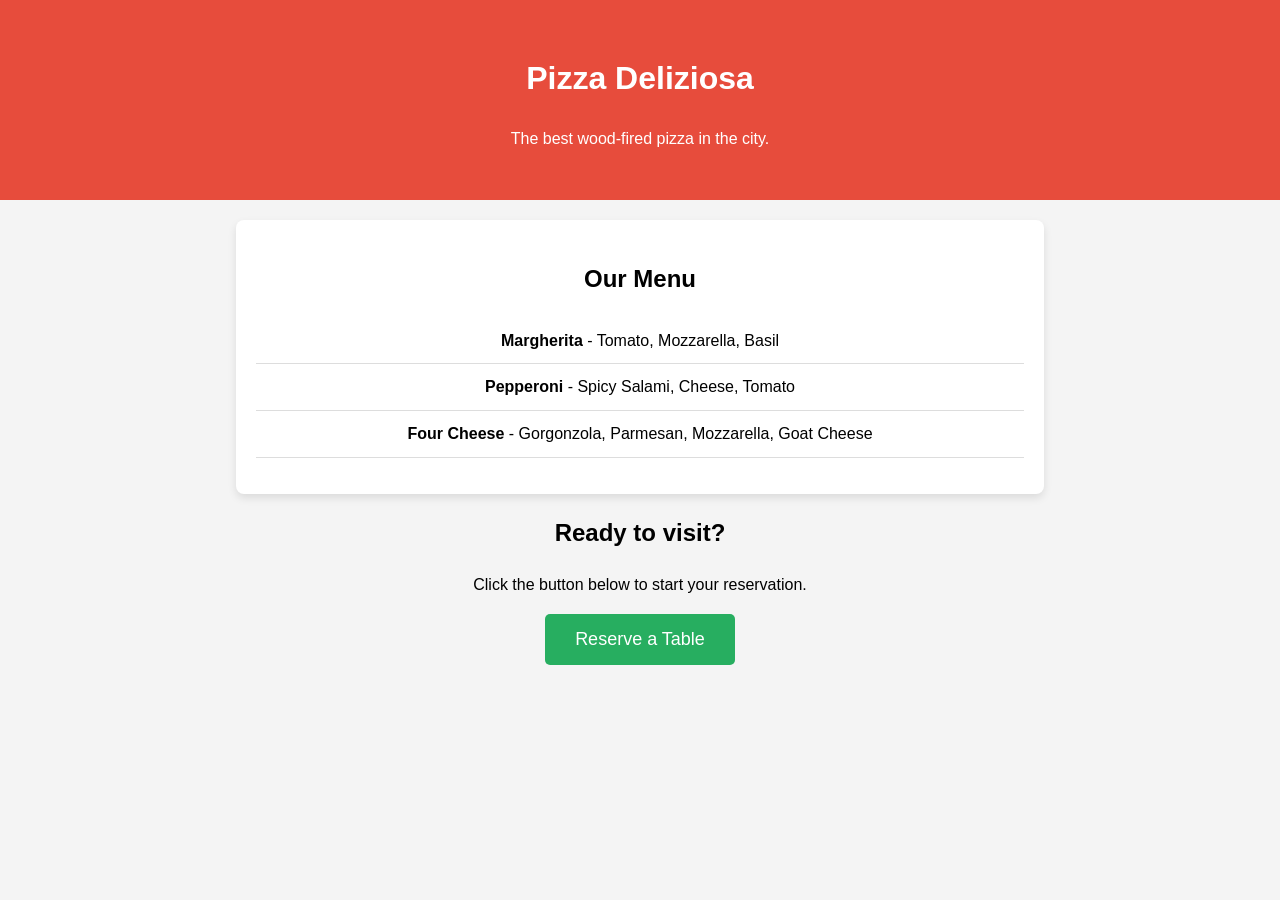
<file: index.html>
<!DOCTYPE html>
<html lang="en">
<head>
    <meta charset="UTF-8">
    <meta name="viewport" content="width=device-width, initial-scale=1.0">
    <title>Pizza Deliziosa | Real Italian Pizza</title>
    <link rel="stylesheet" href="style.css">
    <!-- Google tag (gtag.js) -->
<script async src="https://www.googletagmanager.com/gtag/js?id=G-S0X1BWPGX7"></script>
<script>
  window.dataLayer = window.dataLayer || [];
  function gtag(){dataLayer.push(arguments);}
  gtag('js', new Date());

  gtag('config', 'G-S0X1BWPGX7');
</script>

</head>
<body>

    <header>
        <h1>Pizza Deliziosa</h1>
        <p>The best wood-fired pizza in the city.</p>
    </header>

    <section id="menu">
        <h2>Our Menu</h2>
        <ul>
            <li><strong>Margherita</strong> - Tomato, Mozzarella, Basil</li>
            <li><strong>Pepperoni</strong> - Spicy Salami, Cheese, Tomato</li>
            <li><strong>Four Cheese</strong> - Gorgonzola, Parmesan, Mozzarella, Goat Cheese</li>
        </ul>
    </section>

    <section id="booking-section">
        <h2>Ready to visit?</h2>
        <p>Click the button below to start your reservation.</p>
        <button class="btn-reserve">Reserve a Table</button>
    </section>

    <div id="reservationModal" class="modal">
  <div class="modal-content">
    <span class="close-btn">&times;</span>
    <h2>Book Your Table</h2>
    <form id="bookingForm">
      <input type="text" placeholder="Your Name" required>
      <input type="date" required>
      <input type="time" required>
      <select id="guestSelect"> <option value="1">1 Person</option>
    <option value="2">2 People</option>
    <option value="4">4 People</option>
    <option value="6">6+ People</option>
</select>
      <button type="submit" class="btn-reserve">Confirm Booking</button>
    </form>
  </div>
</div>

<script> 
const modal = document.getElementById("reservationModal");
    // We use querySelectorAll because you have two buttons with this class
    const openBtns = document.querySelectorAll(".btn-reserve"); 
    const span = document.querySelector(".close-btn");

    // Open the modal (Loops through all buttons with that class)
    openBtns.forEach(btn => {
        btn.onclick = function() {
            modal.style.display = "block";
        }
    });

    // Close the modal when clicking (x)
    span.onclick = function() {
        modal.style.display = "none";
    }

    // Close the modal if the user clicks outside of it
    window.onclick = function(event) {
        if (event.target == modal) {
            modal.style.display = "none";
        }
    }

    // Handle form submission (ONE function only)
    document.getElementById("bookingForm").onsubmit = function(e) {
        e.preventDefault();

        // Collect data from the form
        // Inside your onsubmit function
const bookingData = {
    name: document.querySelector('input[type="text"]').value,
    date: document.querySelector('input[type="date"]').value,
    time: document.querySelector('input[type="time"]').value,
    guests: parseInt(document.querySelector('select').value) // Ensure it's a number
};

        // Send data to the Python Backend on Vercel
        fetch('/api/reserve', { // Added /api/ here
            method: 'POST',
            headers: { 'Content-Type': 'application/json' },
            body: JSON.stringify(bookingData)
        })
        .then(response => {
            if (!response.ok) throw new Error('Network response was not ok');
            return response.json();
        })
        .then(data => {
            alert("Success! Your table is booked.");
            modal.style.display = "none";
            document.getElementById("bookingForm").reset(); // Clears the form
        })
        .catch(error => {
            console.error('Error:', error);
            alert("Something went wrong. Please try again.");
        });
    }
    </script>

</body>
</html>
</file>
<file: style.css>
body {
    font-family: 'Segoe UI', Tahoma, Geneva, Verdana, sans-serif;
    line-height: 1.6;
    margin: 0;
    text-align: center;
    background-color: #f4f4f4;
}

header {
    background: #e74c3c; /* Pizza Red */
    color: white;
    padding: 2rem 0;
}

#menu {
    padding: 20px;
    background: white;
    margin: 20px auto;
    width: 60%;
    border-radius: 8px;
    box-shadow: 0 4px 8px rgba(0,0,0,0.1);
}

ul {
    list-style: none;
    padding: 0;
}

li {
    padding: 10px;
    border-bottom: 1px solid #ddd;
}

.btn-reserve {
    background-color: #27ae60; /* Success Green */
    color: white;
    padding: 15px 30px;
    border: none;
    border-radius: 5px;
    font-size: 18px;
    cursor: pointer;
    transition: 0.3s;
}

.btn-reserve:hover {
    background-color: #2ecc71;
}

/* Hidden by default */
.modal {
    display: none; 
    position: fixed;
    z-index: 1;
    left: 0; top: 0;
    width: 100%; height: 100%;
    background-color: rgba(0,0,0,0.5); /* Black background with opacity */
}

.modal-content {
    background-color: white;
    margin: 15% auto;
    padding: 20px;
    width: 300px;
    border-radius: 10px;
}

input, select {
    width: 100%;
    padding: 10px;
    margin: 10px 0;
    border: 1px solid #ccc;
    border-radius: 5px;
}
</file>
